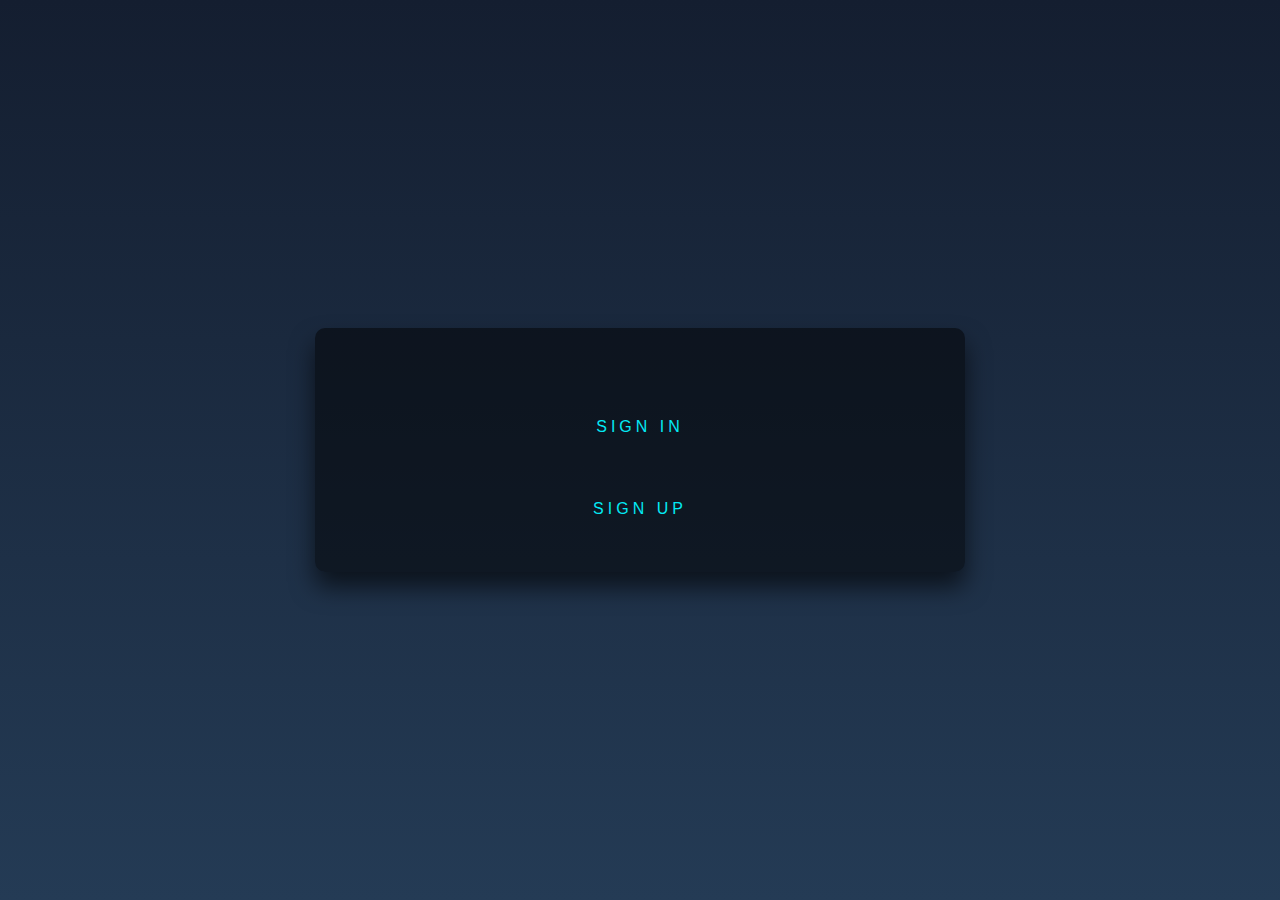
<file: RECRUITER/HOMEPAGE/index.html>
<!DOCTYPE html>
<html lang="en">
  <head>
    <meta charset="UTF-8" />
    <meta http-equiv="X-UA-Compatible" content="IE=edge" />
    <meta name="viewport" content="width=device-width, initial-scale=1.0" />
    <link rel="stylesheet" href="style.css" />
    <title>Recruiter Page</title>
  </head>
  <body>
    <center>
      <div class="login-box">
        <a href="../SIGNIN/index.php?Domain=recruiter">
          <span></span>
          <span></span>
          <span></span>
          <span></span>
          Sign In
        </a>
        <br />
        <a href="../SIGNUP/index.php">
          <span></span>
          <span></span>
          <span></span>
          <span></span>
          Sign Up
        </a>
      </div>
    </center>
  </body>
</html>
</file>
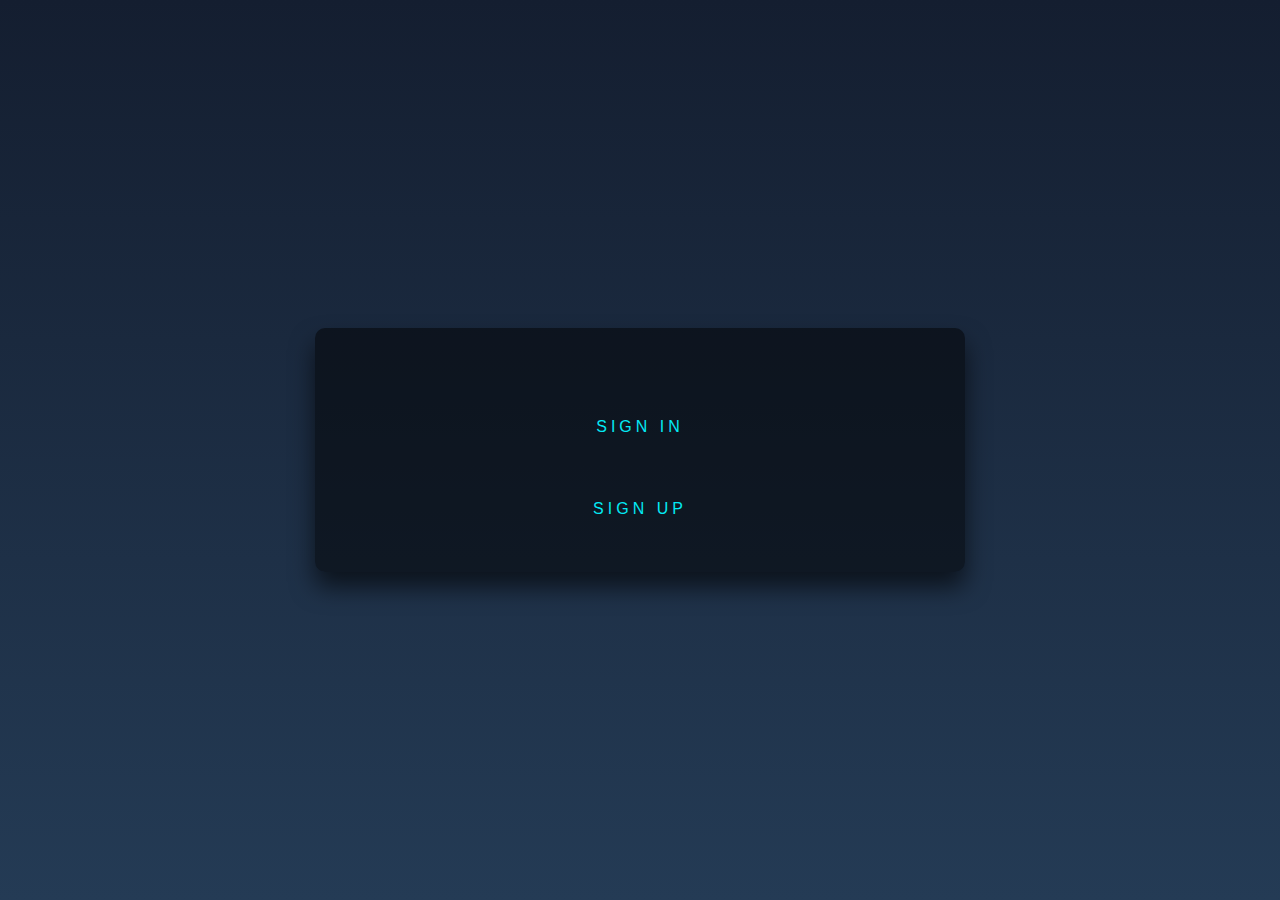
<file: USER/HOMEPAGE/index.html>
<!DOCTYPE html>
<html lang="en">
  <head>
    <meta charset="UTF-8" />
    <meta http-equiv="X-UA-Compatible" content="IE=edge" />
    <meta name="viewport" content="width=device-width, initial-scale=1.0" />
    <link rel="stylesheet" href="style.css" />
    <title>Login Page</title>
  </head>
  <body>
    <center>
      <div class="login-box">
        <a href="./..//LOGIN/index.html">
          <span></span>
          <span></span>
          <span></span>
          <span></span>
          Sign In
        </a>
        <br />
        <a href="./../SIGNUP/index.html">
          <span></span>
          <span></span>
          <span></span>
          <span></span>
          Sign Up
        </a>
      </div>
    </center>
  </body>
</html>
</file>
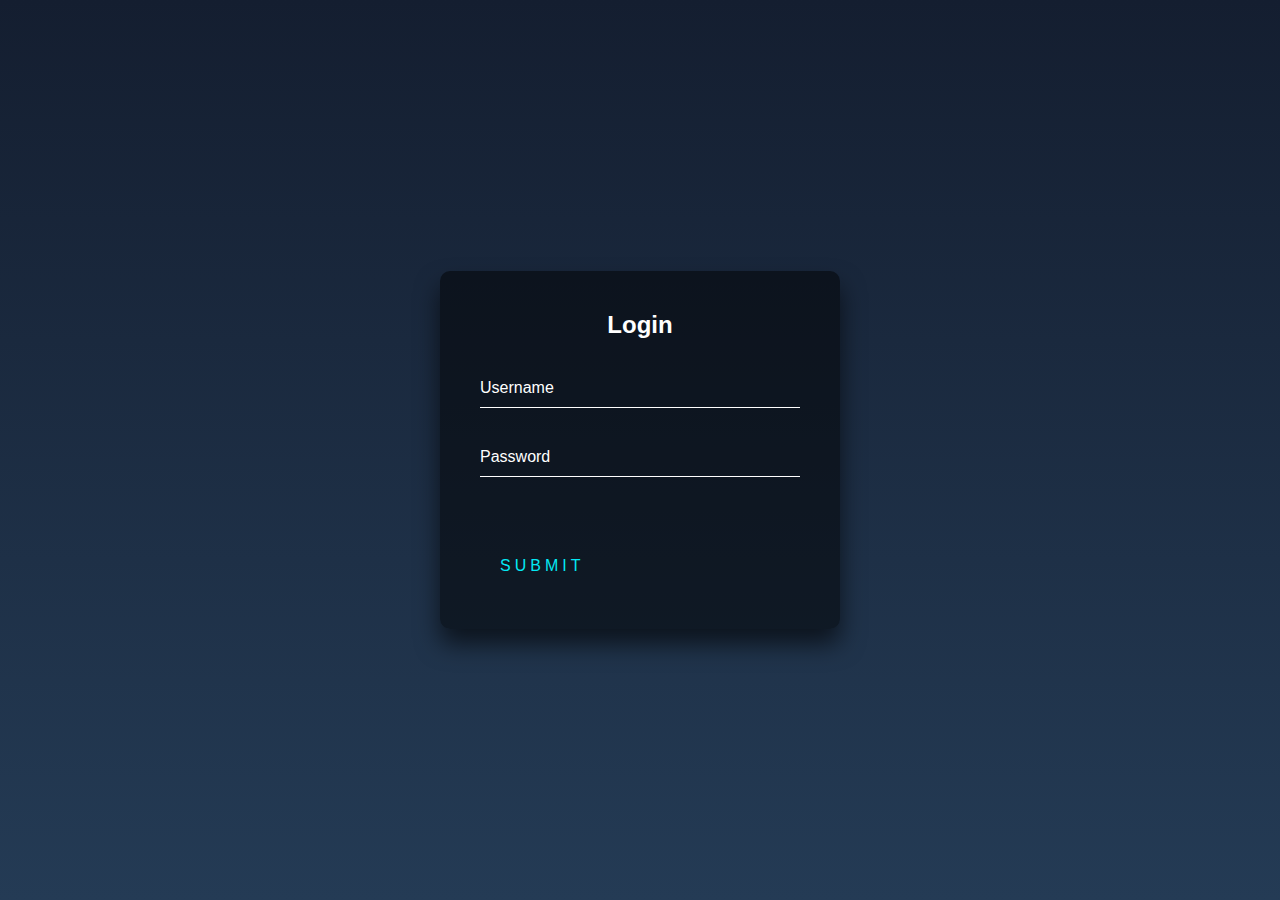
<file: USER/SIGNIN/index.html>
<!DOCTYPE html>
<html lang="en">
  <head>
    <meta charset="UTF-8" />
    <meta http-equiv="X-UA-Compatible" content="IE=edge" />
    <meta name="viewport" content="width=device-width, initial-scale=1.0" />
    <link rel="stylesheet" href="style.css" />
    <title>Login Page</title>
  </head>
  <body>
    <div class="login-box">
      <h2>Login</h2>
      <form>
        <div class="user-box">
          <input type="text" name="" required="" />
          <label>Username</label>
        </div>
        <div class="user-box">
          <input type="password" name="" required="" />
          <label>Password</label>
        </div>
        <a href="#">
          <span></span>
          <span></span>
          <span></span>
          <span></span>
          Submit
        </a>
      </form>
    </div>
  </body>
</html>
</file>
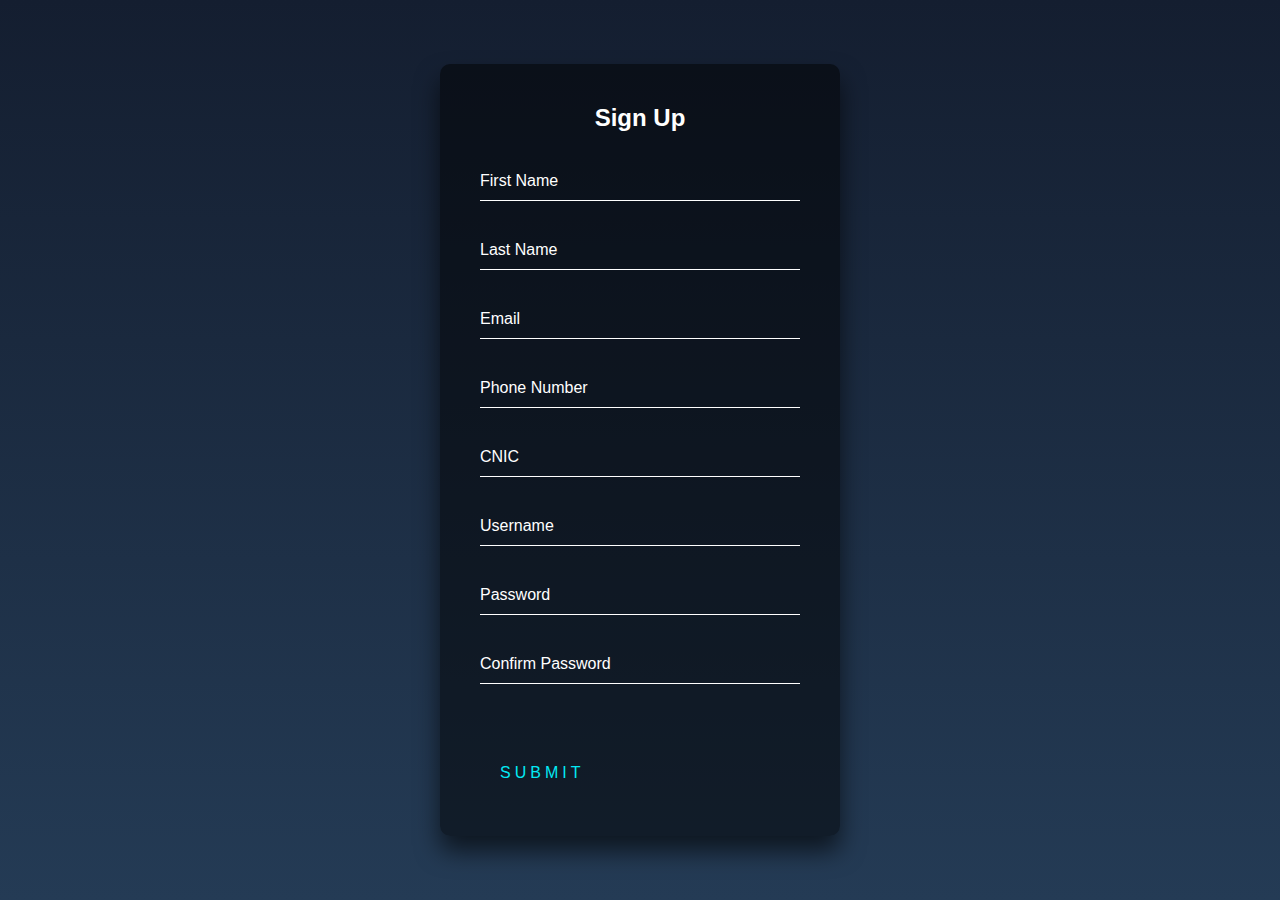
<file: USER/SIGNUP/index.html>
<!DOCTYPE html>
<html lang="en">
  <head>
    <meta charset="UTF-8" />
    <meta http-equiv="X-UA-Compatible" content="IE=edge" />
    <meta name="viewport" content="width=device-width, initial-scale=1.0" />
    <link rel="stylesheet" href="style.css" />
    <title>Admin Sign Up Page</title>
  </head>
  <body>
    <div class="signup-box">
      <h2>Sign Up</h2>
      <form action="#" method="POST">
        <div class="user-box">
          <input type="text" name="" required="" />
          <label> First Name </label>
        </div>
        <div class="user-box">
          <input type="text" name="" required="" />
          <label>Last Name</label>
        </div>
        <div class="user-box">
          <input type="email" name="" required="" />
          <label>Email</label>
        </div>
        <div class="user-box">
          <input type="tel" name="" required="" />
          <label>Phone Number</label>
        </div>
        <div class="user-box">
          <input type="text" name="" required="" />
          <label>CNIC</label>
        </div>
        <div class="user-box">
          <input type="text" name="" required="" />
          <label>Username</label>
        </div>
        <div class="user-box">
          <input type="password" name="" required="" />
          <label>Password</label>
        </div>
        <div class="user-box">
          <input type="password" name="" required="" />
          <label> Confirm Password</label>
        </div>
        <a href="#">
          <span></span>
          <span></span>
          <span></span>
          <span></span>
          Submit
        </a>
      </form>
    </div>
  </body>
</html>
</file>
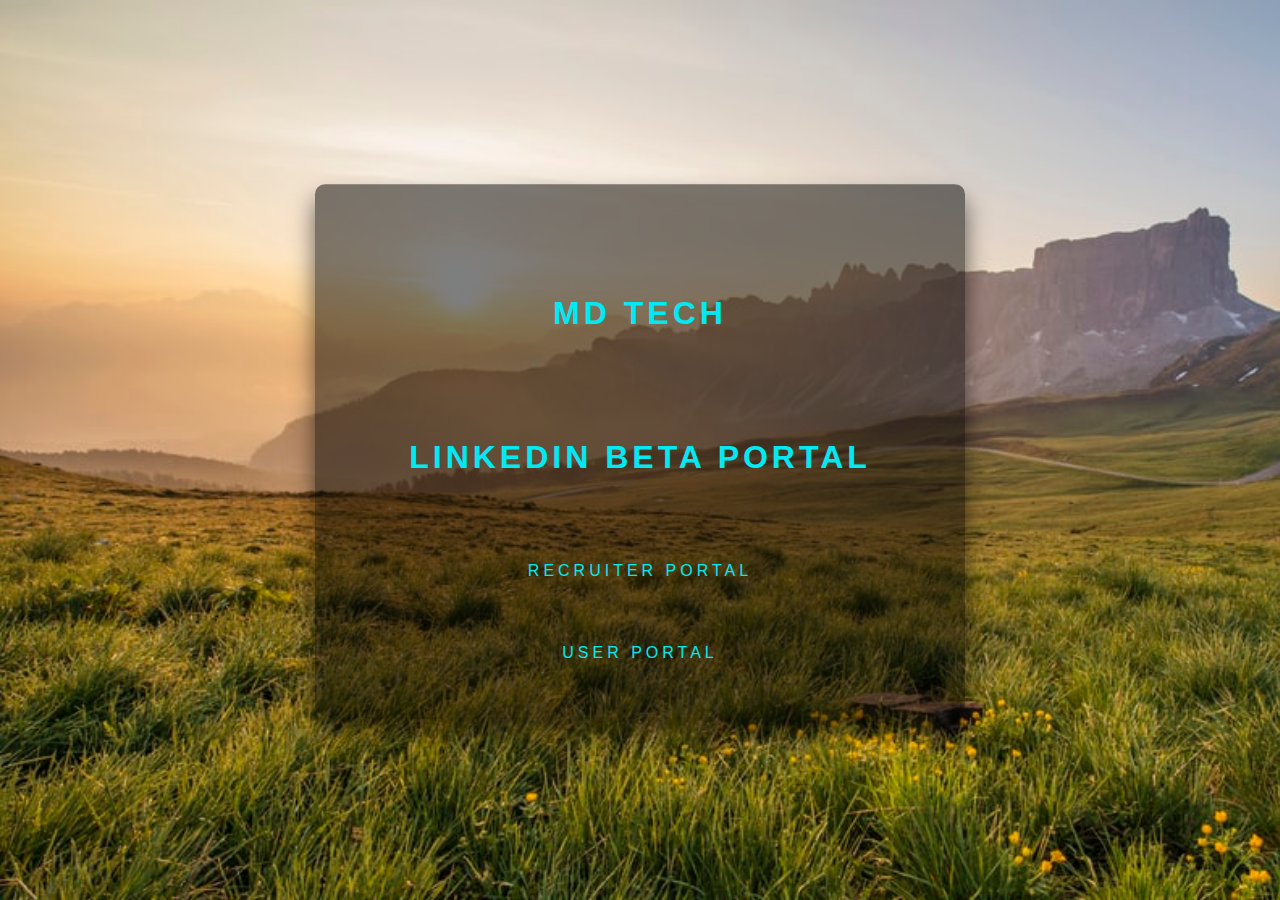
<file: HOMEPAGE/HomePage.html>
<!DOCTYPE html>
<html lang="en">
  <head>
    <meta charset="UTF-8" />
    <meta http-equiv="X-UA-Compatible" content="IE=edge" />
    <meta name="viewport" content="width=device-width, initial-scale=1.0" />
    <link rel="stylesheet" href="style.css" />
    <title>HomePage</title>
  </head>
  <body>
    <center>
      <div class="login-box">
        <a href="#" class="inactiveLink">
          <span></span>
          <span></span>
          <span></span>
          <span></span>
          <h1>MD TECH</h1>
        </a>

        <a href="#" class="inactiveLink">
          <span></span>
          <span></span>
          <span></span>
          <span></span>
          <h1>LINKEDIN BETA PORTAL</h1>
        </a>

        <a href="../RECRUITER/HOMEPAGE/index.html?Domain=recruiter">
          <span></span>
          <span></span>
          <span></span>
          <span></span>
          Recruiter Portal
        </a>
        <br />
        <a href="../USER/HOMEPAGE/index.html?Domain=user">
          <span></span>
          <span></span>
          <span></span>
          <span></span>
          User Portal
        </a>
      </div>
    </center>
  </body>
</html>
</file>
<file: RECRUITER/HOMEPAGE/style.css>
html {
  height: 100%;
}
body {
  margin: 0;
  padding: 0;
  font-family: sans-serif;
  background: linear-gradient(#141e30, #243b55);
}

.login-box {
  position: absolute;
  top: 50%;
  left: 50%;
  width: 650px;
  padding: 40px;
  transform: translate(-50%, -50%);
  background: rgba(0, 0, 0, 0.5);
  box-sizing: border-box;
  box-shadow: 0 15px 25px rgba(0, 0, 0, 0.6);
  border-radius: 10px;
}

.login-box h2 {
  margin: 0 0 30px;
  padding: 0;
  color: #fff;
  text-align: center;
}

.login-box .user-box {
  position: relative;
}

.login-box .user-box input {
  width: 100%;
  padding: 10px 0;
  font-size: 16px;
  color: #fff;
  margin-bottom: 30px;
  border: none;
  border-bottom: 1px solid #fff;
  outline: none;
  background: transparent;
}
.login-box .user-box label {
  position: absolute;
  top: 0;
  left: 0;
  padding: 10px 0;
  font-size: 16px;
  color: #fff;
  pointer-events: none;
  transition: 0.5s;
}

.login-box .user-box input:focus ~ label,
.login-box .user-box input:valid ~ label {
  top: -20px;
  left: 0;
  color: #03e9f4;
  font-size: 12px;
}

.login-box a {
  position: relative;
  display: inline-block;
  padding: 10px 20px;
  color: #03e9f4;
  font-size: 16px;
  text-decoration: none;
  text-transform: uppercase;
  overflow: hidden;
  transition: 0.5s;
  margin-top: 40px;
  letter-spacing: 4px;
}

.login-box a:hover {
  background: #03e9f4;
  color: #fff;
  border-radius: 5px;
  box-shadow: 0 0 5px #03e9f4, 0 0 25px #03e9f4, 0 0 50px #03e9f4,
    0 0 100px #03e9f4;
}

.login-box a span {
  position: absolute;
  display: block;
}

.login-box a span:nth-child(1) {
  top: 0;
  left: -100%;
  width: 100%;
  height: 2px;
  background: linear-gradient(90deg, transparent, #03e9f4);
  animation: btn-anim1 1s linear infinite;
}

@keyframes btn-anim1 {
  0% {
    left: -100%;
  }
  50%,
  100% {
    left: 100%;
  }
}

.login-box a span:nth-child(2) {
  top: -100%;
  right: 0;
  width: 2px;
  height: 100%;
  background: linear-gradient(180deg, transparent, #03e9f4);
  animation: btn-anim2 1s linear infinite;
  animation-delay: 0.25s;
}

@keyframes btn-anim2 {
  0% {
    top: -100%;
  }
  50%,
  100% {
    top: 100%;
  }
}

.login-box a span:nth-child(3) {
  bottom: 0;
  right: -100%;
  width: 100%;
  height: 2px;
  background: linear-gradient(270deg, transparent, #03e9f4);
  animation: btn-anim3 1s linear infinite;
  animation-delay: 0.5s;
}

@keyframes btn-anim3 {
  0% {
    right: -100%;
  }
  50%,
  100% {
    right: 100%;
  }
}

.login-box a span:nth-child(4) {
  bottom: -100%;
  left: 0;
  width: 2px;
  height: 100%;
  background: linear-gradient(360deg, transparent, #03e9f4);
  animation: btn-anim4 1s linear infinite;
  animation-delay: 0.75s;
}

@keyframes btn-anim4 {
  0% {
    bottom: -100%;
  }
  50%,
  100% {
    bottom: 100%;
  }
}

.inactiveLink {
  pointer-events: none;
  cursor: default;
}
</file>
<file: USER/HOMEPAGE/style.css>
html {
  height: 100%;
}
body {
  margin: 0;
  padding: 0;
  font-family: sans-serif;
  background: linear-gradient(#141e30, #243b55);
}

.login-box {
  position: absolute;
  top: 50%;
  left: 50%;
  width: 650px;
  padding: 40px;
  transform: translate(-50%, -50%);
  background: rgba(0, 0, 0, 0.5);
  box-sizing: border-box;
  box-shadow: 0 15px 25px rgba(0, 0, 0, 0.6);
  border-radius: 10px;
}

.login-box h2 {
  margin: 0 0 30px;
  padding: 0;
  color: #fff;
  text-align: center;
}

.login-box .user-box {
  position: relative;
}

.login-box .user-box input {
  width: 100%;
  padding: 10px 0;
  font-size: 16px;
  color: #fff;
  margin-bottom: 30px;
  border: none;
  border-bottom: 1px solid #fff;
  outline: none;
  background: transparent;
}
.login-box .user-box label {
  position: absolute;
  top: 0;
  left: 0;
  padding: 10px 0;
  font-size: 16px;
  color: #fff;
  pointer-events: none;
  transition: 0.5s;
}

.login-box .user-box input:focus ~ label,
.login-box .user-box input:valid ~ label {
  top: -20px;
  left: 0;
  color: #03e9f4;
  font-size: 12px;
}

.login-box a {
  position: relative;
  display: inline-block;
  padding: 10px 20px;
  color: #03e9f4;
  font-size: 16px;
  text-decoration: none;
  text-transform: uppercase;
  overflow: hidden;
  transition: 0.5s;
  margin-top: 40px;
  letter-spacing: 4px;
}

.login-box a:hover {
  background: #03e9f4;
  color: #fff;
  border-radius: 5px;
  box-shadow: 0 0 5px #03e9f4, 0 0 25px #03e9f4, 0 0 50px #03e9f4,
    0 0 100px #03e9f4;
}

.login-box a span {
  position: absolute;
  display: block;
}

.login-box a span:nth-child(1) {
  top: 0;
  left: -100%;
  width: 100%;
  height: 2px;
  background: linear-gradient(90deg, transparent, #03e9f4);
  animation: btn-anim1 1s linear infinite;
}

@keyframes btn-anim1 {
  0% {
    left: -100%;
  }
  50%,
  100% {
    left: 100%;
  }
}

.login-box a span:nth-child(2) {
  top: -100%;
  right: 0;
  width: 2px;
  height: 100%;
  background: linear-gradient(180deg, transparent, #03e9f4);
  animation: btn-anim2 1s linear infinite;
  animation-delay: 0.25s;
}

@keyframes btn-anim2 {
  0% {
    top: -100%;
  }
  50%,
  100% {
    top: 100%;
  }
}

.login-box a span:nth-child(3) {
  bottom: 0;
  right: -100%;
  width: 100%;
  height: 2px;
  background: linear-gradient(270deg, transparent, #03e9f4);
  animation: btn-anim3 1s linear infinite;
  animation-delay: 0.5s;
}

@keyframes btn-anim3 {
  0% {
    right: -100%;
  }
  50%,
  100% {
    right: 100%;
  }
}

.login-box a span:nth-child(4) {
  bottom: -100%;
  left: 0;
  width: 2px;
  height: 100%;
  background: linear-gradient(360deg, transparent, #03e9f4);
  animation: btn-anim4 1s linear infinite;
  animation-delay: 0.75s;
}

@keyframes btn-anim4 {
  0% {
    bottom: -100%;
  }
  50%,
  100% {
    bottom: 100%;
  }
}

.inactiveLink {
  pointer-events: none;
  cursor: default;
}
</file>
<file: USER/SIGNIN/style.css>
html {
  height: 100%;
}
body {
  margin: 0;
  padding: 0;
  font-family: sans-serif;
  background: linear-gradient(#141e30, #243b55);
}

.login-box {
  position: absolute;
  top: 50%;
  left: 50%;
  width: 400px;
  padding: 40px;
  transform: translate(-50%, -50%);
  background: rgba(0, 0, 0, 0.5);
  box-sizing: border-box;
  box-shadow: 0 15px 25px rgba(0, 0, 0, 0.6);
  border-radius: 10px;
}

.login-box h2 {
  margin: 0 0 30px;
  padding: 0;
  color: #fff;
  text-align: center;
}

.login-box .user-box {
  position: relative;
}

.login-box .user-box input {
  width: 100%;
  padding: 10px 0;
  font-size: 16px;
  color: #fff;
  margin-bottom: 30px;
  border: none;
  border-bottom: 1px solid #fff;
  outline: none;
  background: transparent;
}
.login-box .user-box label {
  position: absolute;
  top: 0;
  left: 0;
  padding: 10px 0;
  font-size: 16px;
  color: #fff;
  pointer-events: none;
  transition: 0.5s;
}

.login-box .user-box input:focus ~ label,
.login-box .user-box input:valid ~ label {
  top: -20px;
  left: 0;
  color: #03e9f4;
  font-size: 12px;
}

.login-box form a {
  position: relative;
  display: inline-block;
  padding: 10px 20px;
  color: #03e9f4;
  font-size: 16px;
  text-decoration: none;
  text-transform: uppercase;
  overflow: hidden;
  transition: 0.5s;
  margin-top: 40px;
  letter-spacing: 4px;
}

.login-box a:hover {
  background: #03e9f4;
  color: #fff;
  border-radius: 5px;
  box-shadow: 0 0 5px #03e9f4, 0 0 25px #03e9f4, 0 0 50px #03e9f4,
    0 0 100px #03e9f4;
}

.login-box a span {
  position: absolute;
  display: block;
}

.login-box a span:nth-child(1) {
  top: 0;
  left: -100%;
  width: 100%;
  height: 2px;
  background: linear-gradient(90deg, transparent, #03e9f4);
  animation: btn-anim1 1s linear infinite;
}

@keyframes btn-anim1 {
  0% {
    left: -100%;
  }
  50%,
  100% {
    left: 100%;
  }
}

.login-box a span:nth-child(2) {
  top: -100%;
  right: 0;
  width: 2px;
  height: 100%;
  background: linear-gradient(180deg, transparent, #03e9f4);
  animation: btn-anim2 1s linear infinite;
  animation-delay: 0.25s;
}

@keyframes btn-anim2 {
  0% {
    top: -100%;
  }
  50%,
  100% {
    top: 100%;
  }
}

.login-box a span:nth-child(3) {
  bottom: 0;
  right: -100%;
  width: 100%;
  height: 2px;
  background: linear-gradient(270deg, transparent, #03e9f4);
  animation: btn-anim3 1s linear infinite;
  animation-delay: 0.5s;
}

@keyframes btn-anim3 {
  0% {
    right: -100%;
  }
  50%,
  100% {
    right: 100%;
  }
}

.login-box a span:nth-child(4) {
  bottom: -100%;
  left: 0;
  width: 2px;
  height: 100%;
  background: linear-gradient(360deg, transparent, #03e9f4);
  animation: btn-anim4 1s linear infinite;
  animation-delay: 0.75s;
}

@keyframes btn-anim4 {
  0% {
    bottom: -100%;
  }
  50%,
  100% {
    bottom: 100%;
  }
}
</file>
<file: USER/SIGNUP/style.css>
html {
  height: 100%;
}
body {
  margin: 0;
  padding: 0;
  font-family: sans-serif;
  background: linear-gradient(#141e30, #243b55);
}

.signup-box {
  position: absolute;
  top: 50%;
  left: 50%;
  width: 400px;
  padding: 40px;
  transform: translate(-50%, -50%);
  background: rgba(0, 0, 0, 0.5);
  box-sizing: border-box;
  box-shadow: 0 15px 25px rgba(0, 0, 0, 0.6);
  border-radius: 10px;
}

.signup-box h1 {
  margin: 0 0 30px;
  padding: 0;
  color: rgba(255, 28, 28, 0.212);
  text-align: center;
}

.signup-box h2 {
  margin: 0 0 30px;
  padding: 0;
  color: #fff;
  text-align: center;
}

.signup-box .user-box {
  position: relative;
}

.signup-box .user-box input {
  width: 100%;
  padding: 10px 0;
  font-size: 16px;
  color: #fff;
  margin-bottom: 30px;
  border: none;
  border-bottom: 1px solid #fff;
  outline: none;
  background: transparent;
}
.signup-box .user-box label {
  position: absolute;
  top: 0;
  left: 0;
  padding: 10px 0;
  font-size: 16px;
  color: #fff;
  pointer-events: none;
  transition: 0.5s;
}

.signup-box .user-box input:focus ~ label,
.signup-box .user-box input:valid ~ label {
  top: -20px;
  left: 0;
  color: #03e9f4;
  font-size: 12px;
}

.signup-box form a {
  position: relative;
  display: inline-block;
  padding: 10px 20px;
  color: #03e9f4;
  font-size: 16px;
  text-decoration: none;
  text-transform: uppercase;
  overflow: hidden;
  transition: 0.5s;
  margin-top: 40px;
  letter-spacing: 4px;
}

.signup-box a:hover {
  background: #03e9f4;
  color: #fff;
  border-radius: 5px;
  box-shadow: 0 0 5px #03e9f4, 0 0 25px #03e9f4, 0 0 50px #03e9f4,
    0 0 100px #03e9f4;
}

.signup-box a span {
  position: absolute;
  display: block;
}

.signup-box a span:nth-child(1) {
  top: 0;
  left: -100%;
  width: 100%;
  height: 2px;
  background: linear-gradient(90deg, transparent, #03e9f4);
  animation: btn-anim1 1s linear infinite;
}

@keyframes btn-anim1 {
  0% {
    left: -100%;
  }
  50%,
  100% {
    left: 100%;
  }
}

.signup-box a span:nth-child(2) {
  top: -100%;
  right: 0;
  width: 2px;
  height: 100%;
  background: linear-gradient(180deg, transparent, #03e9f4);
  animation: btn-anim2 1s linear infinite;
  animation-delay: 0.25s;
}

@keyframes btn-anim2 {
  0% {
    top: -100%;
  }
  50%,
  100% {
    top: 100%;
  }
}

.signup-box a span:nth-child(3) {
  bottom: 0;
  right: -100%;
  width: 100%;
  height: 2px;
  background: linear-gradient(270deg, transparent, #03e9f4);
  animation: btn-anim3 1s linear infinite;
  animation-delay: 0.5s;
}

@keyframes btn-anim3 {
  0% {
    right: -100%;
  }
  50%,
  100% {
    right: 100%;
  }
}

.signup-box a span:nth-child(4) {
  bottom: -100%;
  left: 0;
  width: 2px;
  height: 100%;
  background: linear-gradient(360deg, transparent, #03e9f4);
  animation: btn-anim4 1s linear infinite;
  animation-delay: 0.75s;
}

@keyframes btn-anim4 {
  0% {
    bottom: -100%;
  }
  50%,
  100% {
    bottom: 100%;
  }
}
</file>
<file: HOMEPAGE/style.css>
html {
  height: 100%;
}
body {
  margin: 0;
  padding: 0;
  font-family: sans-serif;
  background: linear-gradient(#141e30, #243b55);
}

.login-box {
  position: absolute;
  top: 50%;
  left: 50%;
  width: 650px;
  padding: 40px;
  transform: translate(-50%, -50%);
  background: rgba(0, 0, 0, 0.5);
  box-sizing: border-box;
  box-shadow: 0 15px 25px rgba(0, 0, 0, 0.6);
  border-radius: 10px;
}

.login-box h2 {
  margin: 0 0 30px;
  padding: 0;
  color: #fff;
  text-align: center;
}

.login-box .user-box {
  position: relative;
}

.login-box .user-box input {
  width: 100%;
  padding: 10px 0;
  font-size: 16px;
  color: #fff;
  margin-bottom: 30px;
  border: none;
  border-bottom: 1px solid #fff;
  outline: none;
  background: transparent;
}
.login-box .user-box label {
  position: absolute;
  top: 0;
  left: 0;
  padding: 10px 0;
  font-size: 16px;
  color: #fff;
  pointer-events: none;
  transition: 0.5s;
}

.login-box .user-box input:focus ~ label,
.login-box .user-box input:valid ~ label {
  top: -20px;
  left: 0;
  color: #03e9f4;
  font-size: 12px;
}

.login-box a {
  position: relative;
  display: inline-block;
  padding: 10px 20px;
  color: #03e9f4;
  font-size: 16px;
  text-decoration: none;
  text-transform: uppercase;
  overflow: hidden;
  transition: 0.5s;
  margin-top: 40px;
  letter-spacing: 4px;
}

.login-box a:hover {
  background: #03e9f4;
  color: #fff;
  border-radius: 5px;
  box-shadow: 0 0 5px #03e9f4, 0 0 25px #03e9f4, 0 0 50px #03e9f4,
    0 0 100px #03e9f4;
}

.login-box a span {
  position: absolute;
  display: block;
}

.login-box a span:nth-child(1) {
  top: 0;
  left: -100%;
  width: 100%;
  height: 2px;
  background: linear-gradient(90deg, transparent, #03e9f4);
  animation: btn-anim1 1s linear infinite;
}

@keyframes btn-anim1 {
  0% {
    left: -100%;
  }
  50%,
  100% {
    left: 100%;
  }
}

.login-box a span:nth-child(2) {
  top: -100%;
  right: 0;
  width: 2px;
  height: 100%;
  background: linear-gradient(180deg, transparent, #03e9f4);
  animation: btn-anim2 1s linear infinite;
  animation-delay: 0.25s;
}

@keyframes btn-anim2 {
  0% {
    top: -100%;
  }
  50%,
  100% {
    top: 100%;
  }
}

.login-box a span:nth-child(3) {
  bottom: 0;
  right: -100%;
  width: 100%;
  height: 2px;
  background: linear-gradient(270deg, transparent, #03e9f4);
  animation: btn-anim3 1s linear infinite;
  animation-delay: 0.5s;
}

@keyframes btn-anim3 {
  0% {
    right: -100%;
  }
  50%,
  100% {
    right: 100%;
  }
}

.login-box a span:nth-child(4) {
  bottom: -100%;
  left: 0;
  width: 2px;
  height: 100%;
  background: linear-gradient(360deg, transparent, #03e9f4);
  animation: btn-anim4 1s linear infinite;
  animation-delay: 0.75s;
}

@keyframes btn-anim4 {
  0% {
    bottom: -100%;
  }
  50%,
  100% {
    bottom: 100%;
  }
}

.inactiveLink {
  pointer-events: none;
  cursor: default;
}

body {
  background-image: url("1.jfif");
  background-repeat: no-repeat;
  background-size: auto;
  height: 100%;
  width: 100%;
  background-size: cover;
}
</file>
